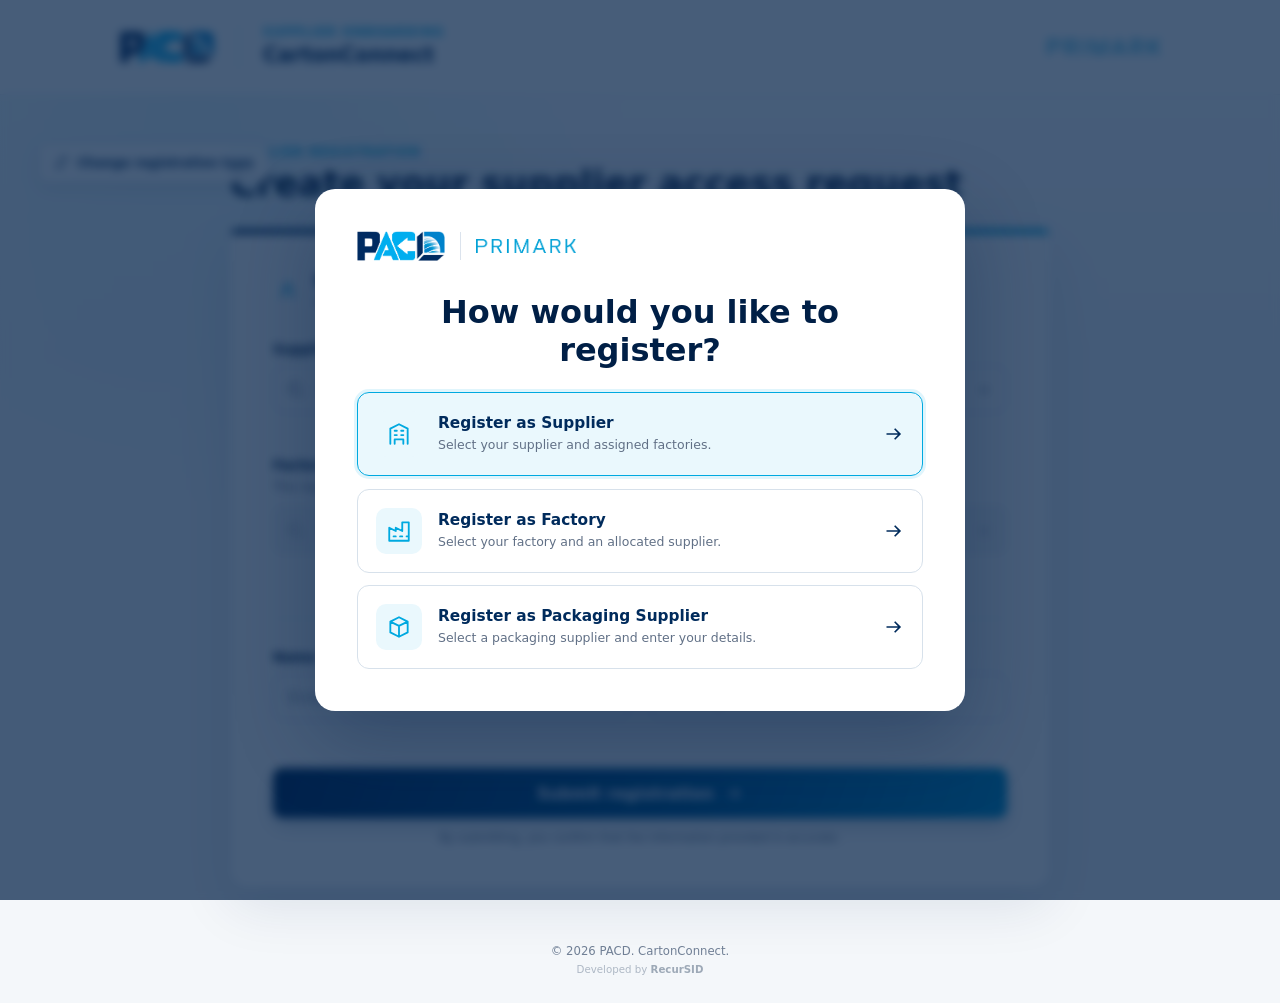
<file: index.html>
<!doctype html>
<html lang="en">
<head>
  <meta charset="UTF-8">
  <meta name="viewport" content="width=device-width, initial-scale=1.0">
  <meta name="description" content="Register for CartonConnect.">
  <title>Registration | CartonConnect</title>
  <link rel="icon" href="assets/favicon.png" type="image/png">
  <link rel="stylesheet" href="styles.css">
</head>
<body>
  <dialog id="registration-type-dialog" class="type-dialog" aria-labelledby="type-dialog-title">
    <div class="type-dialog-brand">
      <img src="assets/pacd.png" alt="PACD">
      <span aria-hidden="true"></span>
      <img src="assets/primark-logo.png" alt="Primark">
    </div>
    <div class="type-dialog-heading">
      <h2 id="type-dialog-title">How would you like to register?</h2>
    </div>
    <div class="type-options">
      <button id="choose-supplier" class="type-option" type="button">
        <span class="type-option-icon" aria-hidden="true">
          <svg viewBox="0 0 24 24"><path d="M4 21V7l8-4 8 4v14M8 21v-4h8v4M8 9h2m4 0h2m-8 4h2m4 0h2"/></svg>
        </span>
        <span><strong>Register as Supplier</strong><small>Select your supplier and assigned factories.</small></span>
        <svg class="type-arrow" viewBox="0 0 24 24" aria-hidden="true"><path d="m13.5 5 7 7-7 7-1.4-1.4 4.6-4.6H3v-2h13.7l-4.6-4.6L13.5 5Z"/></svg>
      </button>
      <button id="choose-factory" class="type-option" type="button">
        <span class="type-option-icon" aria-hidden="true">
          <svg viewBox="0 0 24 24"><path d="M3 21V9l6 3V9l6 3V4h6v17M3 21h18M7 17h2m4 0h2m4 0h2"/></svg>
        </span>
        <span><strong>Register as Factory</strong><small>Select your factory and an allocated supplier.</small></span>
        <svg class="type-arrow" viewBox="0 0 24 24" aria-hidden="true"><path d="m13.5 5 7 7-7 7-1.4-1.4 4.6-4.6H3v-2h13.7l-4.6-4.6L13.5 5Z"/></svg>
      </button>
      <button id="choose-packaging" class="type-option" type="button">
        <span class="type-option-icon" aria-hidden="true">
          <svg viewBox="0 0 24 24"><path d="m4 7 8-4 8 4-8 4-8-4Zm0 0v10l8 4 8-4V7m-8 4v10"/></svg>
        </span>
        <span><strong>Register as Packaging Supplier</strong><small>Select a packaging supplier and enter your details.</small></span>
        <svg class="type-arrow" viewBox="0 0 24 24" aria-hidden="true"><path d="m13.5 5 7 7-7 7-1.4-1.4 4.6-4.6H3v-2h13.7l-4.6-4.6L13.5 5Z"/></svg>
      </button>
    </div>
  </dialog>

  <header class="site-header">
    <div class="header-inner">
      <a class="brand" href="./" aria-label="CartonConnect home">
        <img class="pacd-logo" src="assets/pacd.png" alt="PACD">
      </a>
      <div class="title-block">
        <p class="eyebrow">Supplier onboarding</p>
        <h1>CartonConnect</h1>
      </div>
      <img class="primark-logo" src="assets/primark-logo.png" alt="Primark">
    </div>
  </header>

  <button class="change-type-button page-type-switch" type="button" data-open-type-dialog>
    <svg viewBox="0 0 24 24" aria-hidden="true"><path d="M8 7h11l-3-3m3 3-3 3M16 17H5l3 3m-3-3 3-3"/></svg>
    <span>Change registration type</span>
  </button>

  <main>
    <section class="intro" aria-labelledby="registration-heading">
      <div>
        <p class="step-label" id="page-step-label">Supplier registration</p>
        <h2 id="registration-heading">Create your supplier access request</h2>
      </div>
    </section>

    <form id="registration-form" class="registration-card" novalidate>
      <div class="form-heading">
        <div class="form-icon" aria-hidden="true">
          <svg viewBox="0 0 24 24"><circle cx="12" cy="8" r="3.25"/><path d="M5.75 20v-1.5A6.25 6.25 0 0 1 12 12.25a6.25 6.25 0 0 1 6.25 6.25V20"/></svg>
        </div>
        <div>
          <h3>Registration details</h3>
          <p>All fields are required.</p>
        </div>
      </div>

      <div class="form-grid">
        <div class="field field-full">
          <label for="supplier-search">Supplier Name <span aria-hidden="true">*</span></label>
          <div class="combobox" id="supplier-combobox">
            <div class="combo-control">
              <svg viewBox="0 0 24 24" aria-hidden="true"><path d="m21 20-4.4-4.4a8 8 0 1 0-1.4 1.4l4.4 4.4L21 20ZM5 11a6 6 0 1 1 12 0 6 6 0 0 1-12 0Z"/></svg>
              <input id="supplier-search" type="text" role="combobox" aria-autocomplete="list" aria-expanded="false" aria-controls="supplier-options" placeholder="Search and select a supplier" autocomplete="off" required>
              <button class="clear-button" id="clear-supplier" type="button" aria-label="Clear supplier" hidden>&times;</button>
              <svg class="chevron" viewBox="0 0 24 24" aria-hidden="true"><path d="m7 9.5 5 5 5-5 1.5 1.5-6.5 6.5L5.5 11 7 9.5Z"/></svg>
            </div>
            <div id="supplier-options" class="options-panel" role="listbox" hidden></div>
          </div>
          <p class="field-error" id="supplier-error"></p>
        </div>

        <div class="field field-full">
          <div class="label-row">
            <label for="factory-search">Factory Name <span aria-hidden="true">*</span></label>
            <span id="factory-count" class="selection-count" aria-live="polite"></span>
          </div>
          <p class="field-note">The registered user will only be able to work with the factories selected here.</p>
          <div class="multi-select is-disabled" id="factory-multiselect">
            <div class="combo-control">
              <svg viewBox="0 0 24 24" aria-hidden="true"><path d="m21 20-4.4-4.4a8 8 0 1 0-1.4 1.4l4.4 4.4L21 20ZM5 11a6 6 0 1 1 12 0 6 6 0 0 1-12 0Z"/></svg>
              <input id="factory-search" type="text" role="combobox" aria-autocomplete="list" aria-expanded="false" aria-controls="factory-options" placeholder="Select a supplier first" autocomplete="off" disabled required>
              <svg class="chevron" viewBox="0 0 24 24" aria-hidden="true"><path d="m7 9.5 5 5 5-5 1.5 1.5-6.5 6.5L5.5 11 7 9.5Z"/></svg>
            </div>
            <div id="factory-options" class="options-panel" hidden></div>
            <div id="selected-factories" class="selected-chips"></div>
          </div>
          <p class="field-error" id="factory-error"></p>
        </div>

        <div class="divider field-full"><span>Your information</span></div>

        <div class="field">
          <label for="full-name">Name <span aria-hidden="true">*</span></label>
          <input id="full-name" name="full_name" type="text" autocomplete="name" placeholder="Enter your full name" maxlength="120" required>
          <p class="field-error" id="name-error"></p>
        </div>

        <div class="field">
          <label for="email">Email <span aria-hidden="true">*</span></label>
          <input id="email" name="email" type="email" inputmode="email" autocomplete="email" placeholder="name@company.com" maxlength="254" required>
          <p class="field-error" id="email-error"></p>
        </div>
      </div>

      <div id="form-status" class="form-status" role="status" aria-live="polite" hidden></div>

      <button class="submit-button" type="submit">
        <span>Submit registration</span>
        <svg viewBox="0 0 24 24" aria-hidden="true"><path d="m13.5 5 7 7-7 7-1.4-1.4 4.6-4.6H3v-2h13.7l-4.6-4.6L13.5 5Z"/></svg>
      </button>
      <p class="privacy-note">By submitting, you confirm that the information provided is accurate.</p>
    </form>

    <form id="factory-registration-form" class="registration-card" novalidate hidden>
      <div class="form-heading">
        <div class="form-icon" aria-hidden="true">
          <svg viewBox="0 0 24 24"><path d="M3 21V9l6 3V9l6 3V4h6v17M3 21h18M7 17h2m4 0h2m4 0h2"/></svg>
        </div>
        <div>
          <h3>Factory registration</h3>
          <p>All fields are required.</p>
        </div>
      </div>

      <div class="form-grid">
        <div class="field field-full">
          <label for="factory-registration-search">Factory Name <span aria-hidden="true">*</span></label>
          <div class="combobox" id="factory-registration-combobox">
            <div class="combo-control">
              <svg viewBox="0 0 24 24" aria-hidden="true"><path d="m21 20-4.4-4.4a8 8 0 1 0-1.4 1.4l4.4 4.4L21 20ZM5 11a6 6 0 1 1 12 0 6 6 0 0 1-12 0Z"/></svg>
              <input id="factory-registration-search" type="text" role="combobox" aria-autocomplete="list" aria-expanded="false" aria-controls="factory-registration-options" placeholder="Search and select a factory" autocomplete="off" required>
              <button class="clear-button" id="clear-registration-factory" type="button" aria-label="Clear factory" hidden>&times;</button>
              <svg class="chevron" viewBox="0 0 24 24" aria-hidden="true"><path d="m7 9.5 5 5 5-5 1.5 1.5-6.5 6.5L5.5 11 7 9.5Z"/></svg>
            </div>
            <div id="factory-registration-options" class="options-panel" role="listbox" hidden></div>
          </div>
          <p class="field-error" id="factory-registration-error"></p>
        </div>

        <div class="field field-full">
          <label for="allocated-supplier-search">Allocated Supplier <span aria-hidden="true">*</span></label>
          <p class="field-note">Only suppliers allocated to the selected factory are available.</p>
          <div class="combobox is-disabled" id="allocated-supplier-combobox">
            <div class="combo-control">
              <svg viewBox="0 0 24 24" aria-hidden="true"><path d="m21 20-4.4-4.4a8 8 0 1 0-1.4 1.4l4.4 4.4L21 20ZM5 11a6 6 0 1 1 12 0 6 6 0 0 1-12 0Z"/></svg>
              <input id="allocated-supplier-search" type="text" role="combobox" aria-autocomplete="list" aria-expanded="false" aria-controls="allocated-supplier-options" placeholder="Select a factory first" autocomplete="off" disabled required>
              <button class="clear-button" id="clear-allocated-supplier" type="button" aria-label="Clear allocated supplier" hidden>&times;</button>
              <svg class="chevron" viewBox="0 0 24 24" aria-hidden="true"><path d="m7 9.5 5 5 5-5 1.5 1.5-6.5 6.5L5.5 11 7 9.5Z"/></svg>
            </div>
            <div id="allocated-supplier-options" class="options-panel" role="listbox" hidden></div>
          </div>
          <p class="field-error" id="allocated-supplier-error"></p>
        </div>

        <div class="divider field-full"><span>Your information</span></div>

        <div class="field">
          <label for="factory-name">Name <span aria-hidden="true">*</span></label>
          <input id="factory-name" name="full_name" type="text" autocomplete="name" placeholder="Enter your full name" maxlength="120" required>
          <p class="field-error" id="factory-name-error"></p>
        </div>

        <div class="field">
          <label for="factory-email">Email <span aria-hidden="true">*</span></label>
          <input id="factory-email" name="email" type="email" inputmode="email" autocomplete="email" placeholder="name@company.com" maxlength="254" required>
          <p class="field-error" id="factory-email-error"></p>
        </div>
      </div>

      <div id="factory-form-status" class="form-status" role="status" aria-live="polite" hidden></div>

      <button class="submit-button" type="submit">
        <span>Submit registration</span>
        <svg viewBox="0 0 24 24" aria-hidden="true"><path d="m13.5 5 7 7-7 7-1.4-1.4 4.6-4.6H3v-2h13.7l-4.6-4.6L13.5 5Z"/></svg>
      </button>
      <p class="privacy-note">By submitting, you confirm that the information provided is accurate.</p>
    </form>

    <form id="packaging-registration-form" class="registration-card" novalidate hidden>
      <div class="form-heading">
        <div class="form-icon package-icon" aria-hidden="true">
          <svg viewBox="0 0 24 24"><path d="m4 7 8-4 8 4-8 4-8-4Zm0 0v10l8 4 8-4V7m-8 4v10"/></svg>
        </div>
        <div>
          <h3>Packaging supplier registration</h3>
          <p>All fields are required.</p>
        </div>
      </div>

      <div class="form-grid">
        <div class="field field-full">
          <label for="packaging-supplier">Packaging Supplier <span aria-hidden="true">*</span></label>
          <select id="packaging-supplier" name="packaging_supplier" required>
            <option value="">Select a packaging supplier</option>
            <option value="Epyllion Ltd.">Epyllion Ltd.</option>
            <option value="MR Box">MR Box</option>
            <option value="Reflex Packaging Ltd.">Reflex Packaging Ltd.</option>
            <option value="Uniglory Packaging Industries Ltd.">Uniglory Packaging Industries Ltd.</option>
            <option value="Union Label &amp; Accessories Ltd.">Union Label &amp; Accessories Ltd.</option>
            <option value="Youngshine Packtrims Ltd.">Youngshine Packtrims Ltd.</option>
          </select>
          <p class="field-error" id="packaging-supplier-error"></p>
        </div>

        <div class="divider field-full"><span>Your information</span></div>

        <div class="field">
          <label for="packaging-name">Name <span aria-hidden="true">*</span></label>
          <input id="packaging-name" name="full_name" type="text" autocomplete="name" placeholder="Enter your full name" maxlength="120" required>
          <p class="field-error" id="packaging-name-error"></p>
        </div>

        <div class="field">
          <label for="packaging-email">Email <span aria-hidden="true">*</span></label>
          <input id="packaging-email" name="email" type="email" inputmode="email" autocomplete="email" placeholder="name@company.com" maxlength="254" required>
          <p class="field-error" id="packaging-email-error"></p>
        </div>
      </div>

      <div id="packaging-form-status" class="form-status" role="status" aria-live="polite" hidden></div>

      <button class="submit-button" type="submit">
        <span>Submit registration</span>
        <svg viewBox="0 0 24 24" aria-hidden="true"><path d="m13.5 5 7 7-7 7-1.4-1.4 4.6-4.6H3v-2h13.7l-4.6-4.6L13.5 5Z"/></svg>
      </button>
      <p class="privacy-note">By submitting, you confirm that the information provided is accurate.</p>
    </form>
  </main>

  <footer>
    <p>&copy; <span id="year"></span> PACD. CartonConnect.</p>
    <p class="developer-credit">Developed by <a href="https://github.com/recursid" target="_blank" rel="noopener noreferrer">RecurSID</a></p>
  </footer>

  <script src="data/supplier-factories.js"></script>
  <script src="supabase-config.js"></script>
  <script src="app.js"></script>
</body>
</html>
</file>
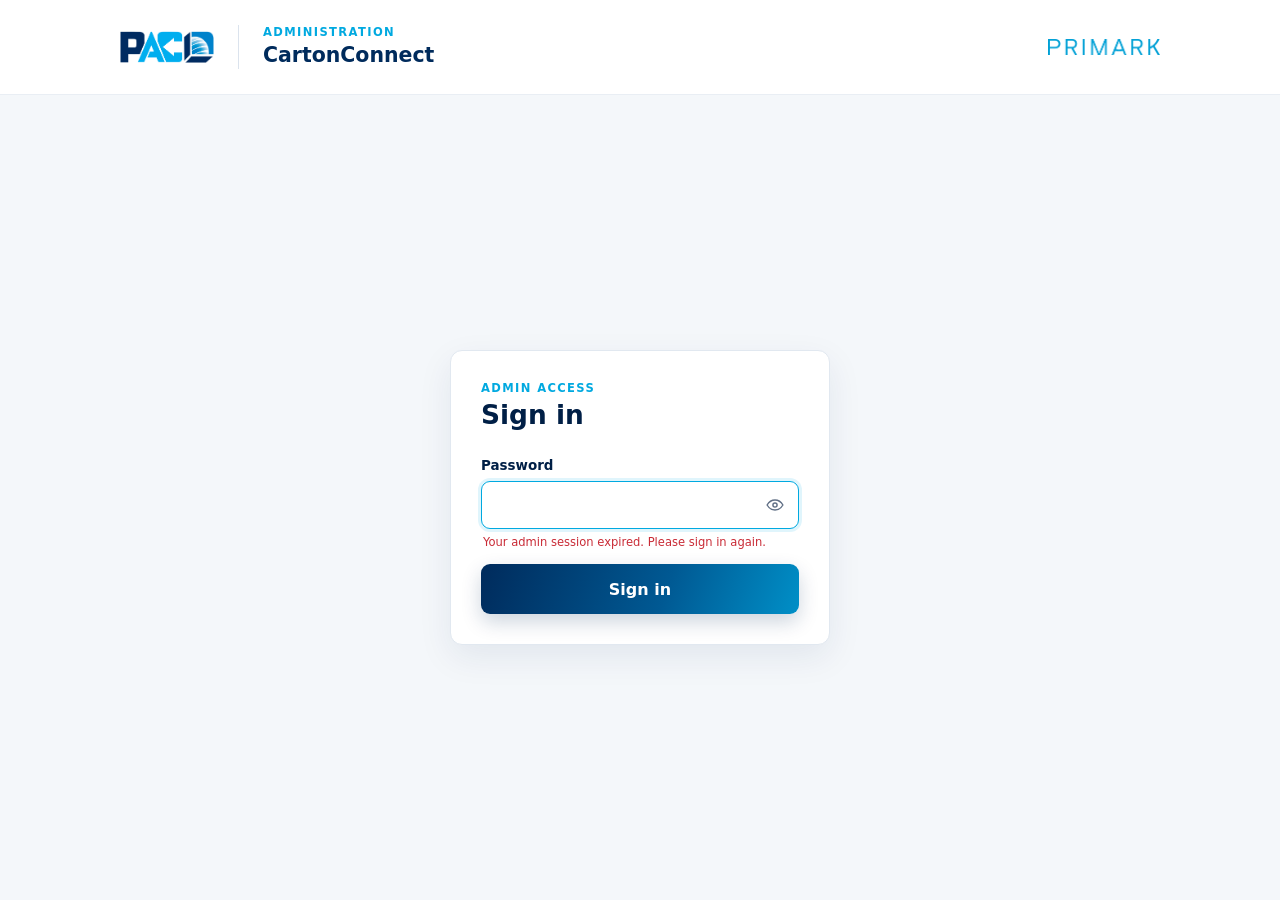
<file: admin-dashboard/index.html>
<!doctype html>
<html lang="en">
<head>
  <meta charset="UTF-8">
  <meta name="viewport" content="width=device-width, initial-scale=1.0">
  <meta name="description" content="CartonConnect admin dashboard.">
  <title>Admin Dashboard | CartonConnect</title>
  <link rel="icon" href="../assets/favicon.png" type="image/png">
  <link rel="stylesheet" href="../styles.css">
  <link rel="stylesheet" href="dashboard.css">
</head>
<body class="dashboard-body">
  <div id="auth-check" class="auth-check">Checking session...</div>
  <div id="dashboard-shell" hidden>
    <header class="site-header compact-header">
      <div class="header-inner">
        <a class="brand" href="../" aria-label="CartonConnect registration"><img class="pacd-logo" src="../assets/pacd.png" alt="PACD"></a>
        <div class="title-block"><p class="eyebrow">Administration</p><h1>CartonConnect</h1></div>
        <button id="logout-button" class="secondary-button" type="button">Log out</button>
      </div>
    </header>
    <main class="dashboard-main">
      <div class="dashboard-heading">
        <div><p class="step-label">Admin dashboard</p><h2>Registrations</h2></div>
        <div class="heading-actions">
          <input id="search-input" class="search-input" type="search" placeholder="Search registrations" aria-label="Search registrations">
          <button id="refresh-button" class="secondary-button" type="button">Refresh</button>
          <button id="settings-button" class="secondary-button" type="button">Password</button>
        </div>
      </div>
      <div class="summary-row" aria-live="polite">
        <span><strong id="total-count">0</strong> total</span>
        <span><strong id="supplier-count">0</strong> suppliers</span>
        <span><strong id="factory-registration-count">0</strong> factories</span>
        <span><strong id="packaging-count">0</strong> packaging suppliers</span>
      </div>
      <section class="table-card" aria-label="Registration records">
        <div class="table-wrap">
          <table>
            <thead><tr><th>Type</th><th>Name</th><th>Email</th><th>Supplier</th><th>Assigned factory</th><th>Signup time</th><th><span class="sr-only">Actions</span></th></tr></thead>
            <tbody id="registrations-body"></tbody>
          </table>
        </div>
        <p id="table-message" class="table-message" role="status">Loading registrations...</p>
      </section>
    </main>
  </div>

  <dialog id="edit-dialog" class="admin-dialog">
    <form id="edit-form" novalidate>
      <div class="dialog-heading"><h2>Edit registration</h2><button class="icon-button" type="button" data-close-dialog="edit-dialog" aria-label="Close">&times;</button></div>
      <input id="edit-id" type="hidden"><input id="edit-type" type="hidden">
      <div class="edit-grid">
        <div class="field"><label for="edit-name">Name</label><input id="edit-name" type="text" maxlength="120" required></div>
        <div class="field"><label for="edit-email">Email</label><input id="edit-email" type="email" maxlength="254" required></div>
        <div id="supplier-edit-fields" class="field field-full">
          <label for="edit-supplier-search">Supplier</label>
          <div id="edit-supplier-combobox" class="combobox">
            <div class="combo-control">
              <svg viewBox="0 0 24 24" aria-hidden="true"><path d="m21 20-4.4-4.4a8 8 0 1 0-1.4 1.4l4.4 4.4L21 20ZM5 11a6 6 0 1 1 12 0 6 6 0 0 1-12 0Z"/></svg>
              <input id="edit-supplier-search" type="text" role="combobox" aria-autocomplete="list" aria-expanded="false" aria-controls="edit-supplier-options" placeholder="Search and select a supplier" autocomplete="off">
              <svg class="chevron" viewBox="0 0 24 24" aria-hidden="true"><path d="m7 9.5 5 5 5-5 1.5 1.5-6.5 6.5L5.5 11 7 9.5Z"/></svg>
            </div>
            <div id="edit-supplier-options" class="options-panel" role="listbox" hidden></div>
          </div>

          <div class="factory-edit-field">
            <div class="edit-label-row"><label for="edit-factory-search">Assigned factories</label><span id="edit-factory-count" class="selection-count"></span></div>
            <div id="edit-factory-multiselect" class="multi-select">
              <div class="combo-control">
                <svg viewBox="0 0 24 24" aria-hidden="true"><path d="m21 20-4.4-4.4a8 8 0 1 0-1.4 1.4l4.4 4.4L21 20ZM5 11a6 6 0 1 1 12 0 6 6 0 0 1-12 0Z"/></svg>
                <input id="edit-factory-search" type="text" role="combobox" aria-autocomplete="list" aria-expanded="false" aria-controls="edit-factory-options" placeholder="Search and select factories" autocomplete="off">
                <svg class="chevron" viewBox="0 0 24 24" aria-hidden="true"><path d="m7 9.5 5 5 5-5 1.5 1.5-6.5 6.5L5.5 11 7 9.5Z"/></svg>
              </div>
              <div id="edit-factory-options" class="options-panel" hidden></div>
              <div id="edit-selected-factories" class="selected-chips"></div>
            </div>
          </div>
        </div>
        <div id="packaging-edit-fields" class="field field-full" hidden>
          <label for="edit-packaging-supplier">Packaging supplier</label>
          <select id="edit-packaging-supplier"><option>Epyllion Ltd.</option><option>MR Box</option><option>Reflex Packaging Ltd.</option><option>Uniglory Packaging Industries Ltd.</option><option>Union Label &amp; Accessories Ltd.</option><option>Youngshine Packtrims Ltd.</option></select>
        </div>
      </div>
      <p id="edit-status" class="inline-status" role="status"></p>
      <div class="dialog-actions"><button class="secondary-button" type="button" data-close-dialog="edit-dialog">Cancel</button><button class="primary-button" type="submit">Save changes</button></div>
    </form>
  </dialog>
  <dialog id="delete-dialog" class="admin-dialog small-dialog">
    <form id="delete-form"><h2>Delete registration?</h2><p id="delete-description">This action cannot be undone.</p><div class="dialog-actions"><button class="secondary-button" type="button" data-close-dialog="delete-dialog">Cancel</button><button class="danger-button" type="submit">Delete</button></div></form>
  </dialog>
  <dialog id="settings-dialog" class="admin-dialog small-dialog">
    <form id="password-form" novalidate>
      <div class="dialog-heading"><h2>Change password</h2><button class="icon-button" type="button" data-close-dialog="settings-dialog" aria-label="Close">&times;</button></div>
      <div class="field"><label for="new-password">New password</label><input id="new-password" type="password" minlength="8" autocomplete="new-password" required></div>
      <p id="password-status" class="inline-status" role="status"></p>
      <div class="dialog-actions"><button class="secondary-button" type="button" data-close-dialog="settings-dialog">Cancel</button><button class="primary-button" type="submit">Update password</button></div>
    </form>
  </dialog>
  <script src="../data/supplier-factories.js"></script>
  <script src="../supabase-config.js"></script>
  <script src="dashboard.js"></script>
</body>
</html>
</file>
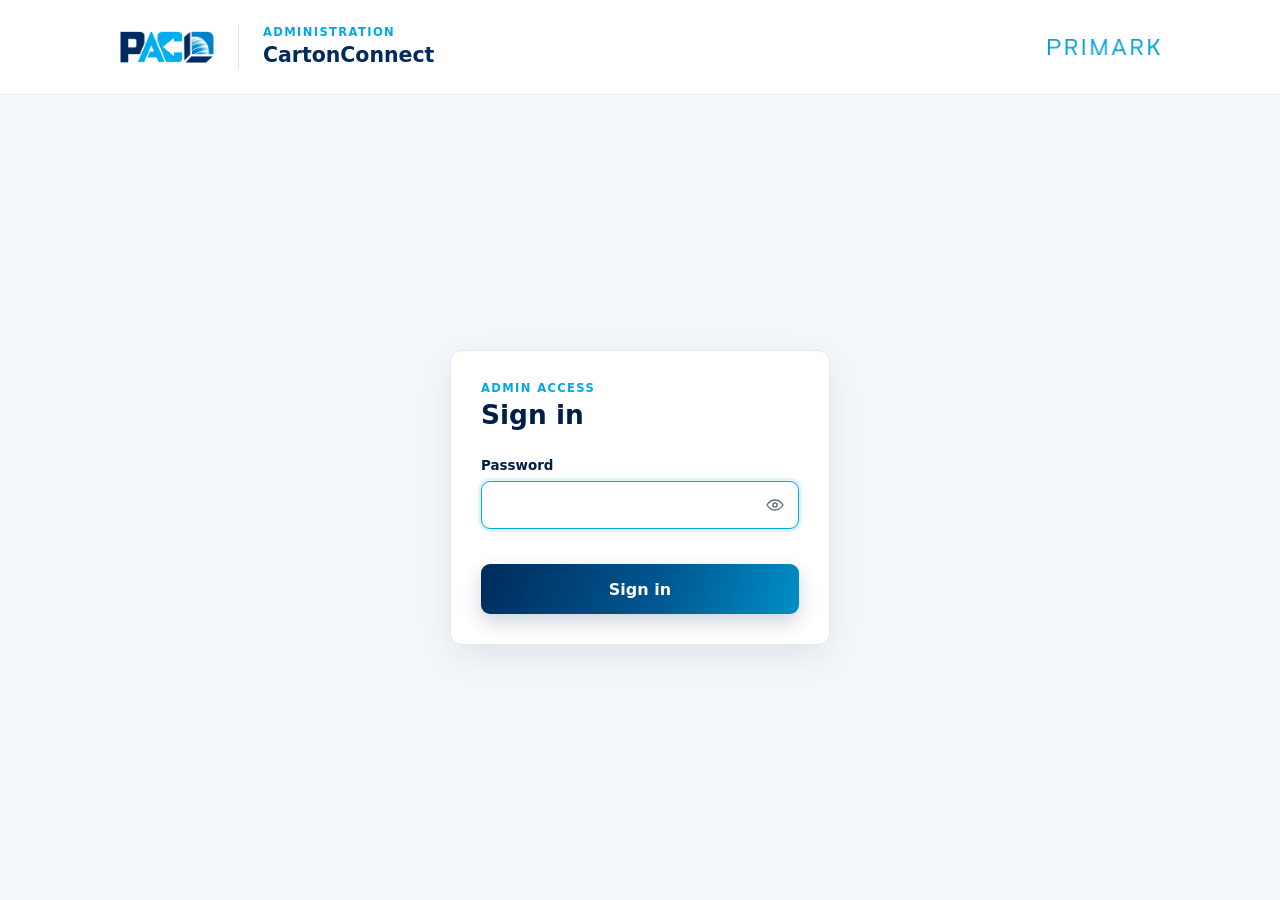
<file: admin/index.html>
<!doctype html>
<html lang="en">
<head>
  <meta charset="UTF-8">
  <meta name="viewport" content="width=device-width, initial-scale=1.0">
  <meta name="description" content="CartonConnect administration login.">
  <title>Admin Login | CartonConnect</title>
  <link rel="icon" href="../assets/favicon.png" type="image/png">
  <link rel="stylesheet" href="../styles.css">
  <link rel="stylesheet" href="admin.css">
</head>
<body class="admin-body">
  <header class="site-header">
    <div class="header-inner">
      <a class="brand" href="../" aria-label="CartonConnect registration"><img class="pacd-logo" src="../assets/pacd.png" alt="PACD"></a>
      <div class="title-block"><p class="eyebrow">Administration</p><h1>CartonConnect</h1></div>
      <img class="primark-logo" src="../assets/primark-logo.png" alt="Primark">
    </div>
  </header>
  <main class="login-main">
    <form id="admin-login-form" class="login-card" novalidate>
      <p class="step-label">Admin access</p>
      <h2>Sign in</h2>
      <div class="field">
        <label for="admin-password">Password</label>
        <div class="password-control">
          <input id="admin-password" type="password" autocomplete="current-password" required autofocus>
          <button id="toggle-password" type="button" aria-label="Show password" aria-pressed="false">
            <svg class="eye-open" viewBox="0 0 24 24" aria-hidden="true"><path d="M2.5 12s3.5-6 9.5-6 9.5 6 9.5 6-3.5 6-9.5 6-9.5-6-9.5-6Z"/><circle cx="12" cy="12" r="2.5"/></svg>
            <svg class="eye-closed is-hidden" viewBox="0 0 24 24" aria-hidden="true"><path d="m3 3 18 18M10.6 6.1c.5-.1.9-.1 1.4-.1 6 0 9.5 6 9.5 6a16 16 0 0 1-2.1 2.7M6.2 6.2C3.8 7.8 2.5 12 2.5 12s3.5 6 9.5 6c1.5 0 2.8-.4 4-1"/><path d="M9.8 9.8A3.1 3.1 0 0 0 14.2 14.2"/></svg>
          </button>
        </div>
        <p id="login-error" class="field-error" role="alert"></p>
      </div>
      <button class="submit-button" type="submit"><span>Sign in</span></button>
    </form>
  </main>
  <script src="../supabase-config.js"></script>
  <script src="admin.js"></script>
</body>
</html>
</file>
<file: styles.css>
:root {
  --navy: #002b5c;
  --navy-deep: #001f46;
  --blue: #00a9e0;
  --blue-soft: #eaf8fd;
  --ink: #15243a;
  --muted: #617086;
  --line: #dbe3ed;
  --surface: #ffffff;
  --background: #f4f7fa;
  --danger: #c92b36;
  --success: #137a4c;
  --shadow: 0 18px 55px rgba(0, 43, 92, 0.1);
  color-scheme: light;
  font-family: Inter, ui-sans-serif, system-ui, -apple-system, BlinkMacSystemFont, "Segoe UI", sans-serif;
}

* { box-sizing: border-box; }

html { min-width: 320px; }

body {
  margin: 0;
  color: var(--ink);
  background:
    radial-gradient(circle at 15% 8%, rgba(0, 169, 224, 0.08), transparent 27rem),
    linear-gradient(180deg, #fff 0, var(--background) 22rem);
  min-height: 100vh;
}

button, input, select { font: inherit; }
button { cursor: pointer; }

.type-dialog {
  width: min(calc(100% - 32px), 650px);
  max-height: calc(100vh - 32px);
  overflow-y: auto;
  border: 0;
  border-radius: 20px;
  padding: clamp(24px, 5vw, 42px);
  color: var(--ink);
  background: #fff;
  box-shadow: 0 28px 80px rgba(0, 31, 70, 0.3);
}
.type-dialog::backdrop { background: rgba(0, 31, 70, 0.72); backdrop-filter: blur(5px); }
.type-dialog-brand { display: flex; align-items: center; gap: 15px; margin-bottom: 32px; }
.type-dialog-brand img:first-child { width: 88px; }
.type-dialog-brand img:last-child { width: 100px; }
.type-dialog-brand span { width: 1px; height: 28px; background: var(--line); }
.type-dialog-heading { text-align: center; }
.type-dialog-heading h2 { margin: 0; color: var(--navy-deep); font-size: clamp(1.5rem, 4vw, 2rem); }
.type-options { display: grid; gap: 12px; margin-top: 24px; }
.type-option { display: grid; grid-template-columns: auto 1fr auto; align-items: center; gap: 16px; width: 100%; border: 1px solid #d7e1eb; border-radius: 12px; padding: 18px; color: var(--ink); background: #fff; text-align: left; transition: border-color 0.15s, background 0.15s, transform 0.15s; }
.type-option:hover, .type-option:focus-visible { border-color: var(--blue); background: var(--blue-soft); outline: 3px solid rgba(0, 169, 224, 0.12); transform: translateY(-1px); }
.type-option-icon { display: grid; place-items: center; width: 46px; height: 46px; border-radius: 10px; color: var(--blue); background: var(--blue-soft); }
.type-option-icon svg { width: 26px; fill: none; stroke: currentColor; stroke-width: 1.7; stroke-linecap: round; stroke-linejoin: round; }
.type-option strong, .type-option small { display: block; }
.type-option strong { color: var(--navy); font-size: 0.96rem; }
.type-option small { margin-top: 4px; color: var(--muted); font-size: 0.78rem; line-height: 1.4; }
.type-arrow { width: 20px; fill: var(--navy); }

.site-header {
  background: rgba(255, 255, 255, 0.96);
  border-bottom: 1px solid #e9eef4;
}

.header-inner {
  width: min(100% - 40px, 1040px);
  min-height: 94px;
  margin: 0 auto;
  display: grid;
  grid-template-columns: auto 1fr auto;
  align-items: center;
  gap: 24px;
}

.brand { display: inline-flex; }
.pacd-logo { display: block; width: 94px; height: auto; }
.primark-logo { display: block; width: 112px; height: auto; }

.title-block { border-left: 1px solid var(--line); padding-left: 24px; }
.eyebrow, .step-label {
  margin: 0 0 4px;
  color: var(--blue);
  font-size: 0.72rem;
  font-weight: 800;
  letter-spacing: 0.12em;
  text-transform: uppercase;
}

h1 { margin: 0; color: var(--navy); font-size: clamp(1rem, 2.3vw, 1.28rem); line-height: 1.25; }

main { width: min(100% - 40px, 820px); margin: 50px auto 56px; }

.intro {
  display: flex;
  align-items: flex-end;
  justify-content: space-between;
  gap: 24px;
  margin-bottom: 24px;
}

.intro h2 { margin: 0; color: var(--navy-deep); font-size: clamp(1.65rem, 5vw, 2.25rem); line-height: 1.15; }

.registration-card {
  position: relative;
  overflow: visible;
  padding: clamp(24px, 5vw, 42px);
  background: var(--surface);
  border: 1px solid #e4eaf1;
  border-radius: 18px;
  box-shadow: var(--shadow);
}

.registration-card::before {
  content: "";
  position: absolute;
  inset: 0 0 auto;
  height: 5px;
  border-radius: 18px 18px 0 0;
  background: linear-gradient(90deg, var(--navy), var(--blue));
}

.form-heading { display: flex; align-items: center; gap: 14px; margin-bottom: 30px; }
.form-heading h3 { margin: 0 0 3px; color: var(--navy); font-size: 1.1rem; }
.form-heading p { margin: 0; color: var(--muted); font-size: 0.83rem; }
.form-icon { display: grid; place-items: center; width: 28px; height: 28px; }
.form-icon svg { width: 23px; fill: none; stroke: var(--blue); stroke-width: 1.7; stroke-linecap: round; }

.form-grid { display: grid; grid-template-columns: 1fr 1fr; gap: 23px 20px; }
.field-full { grid-column: 1 / -1; }
.field { min-width: 0; }
.field label { display: inline-block; margin-bottom: 8px; color: var(--navy-deep); font-size: 0.84rem; font-weight: 750; }
.field label span { color: var(--danger); }
.field-note { margin: -3px 0 10px; color: var(--muted); font-size: 0.78rem; line-height: 1.45; }
.label-row { display: flex; align-items: baseline; justify-content: space-between; gap: 10px; }
.selection-count { color: var(--blue); font-size: 0.76rem; font-weight: 700; }

.field > input, .field > select, .combo-control {
  width: 100%;
  height: 48px;
  border: 1px solid #cbd6e3;
  border-radius: 9px;
  background: #fff;
  transition: border-color 0.15s, box-shadow 0.15s;
}

.field > input, .field > select { padding: 0 14px; color: var(--ink); outline: none; }
.field > select { appearance: none; padding-right: 42px; background: #fff url("data:image/svg+xml,%3Csvg xmlns='http://www.w3.org/2000/svg' width='20' height='20' viewBox='0 0 24 24'%3E%3Cpath fill='%2365758a' d='m7 9.5 5 5 5-5 1.5 1.5-6.5 6.5L5.5 11z'/%3E%3C/svg%3E") no-repeat right 13px center; }
.field > input::placeholder, .combo-control input::placeholder { color: #8b99ab; }
.field > input:focus, .field > select:focus, .combo-control:focus-within { border-color: var(--blue); box-shadow: 0 0 0 3px rgba(0, 169, 224, 0.12); }

.combobox, .multi-select { position: relative; }
.combo-control { display: flex; align-items: center; padding: 0 13px; }
.combo-control > svg:first-child { flex: 0 0 19px; width: 19px; fill: #8291a4; }
.combo-control input { min-width: 0; flex: 1; align-self: stretch; border: 0; padding: 0 10px; color: var(--ink); background: transparent; outline: 0; }
.combo-control .chevron { flex: 0 0 18px; width: 18px; fill: #65758a; }
.clear-button { width: 28px; border: 0; color: #68788d; background: transparent; font-size: 1.25rem; line-height: 1; }
.is-disabled .combo-control { border-color: #e1e6ec; background: #f4f6f8; }
.is-disabled .combo-control > * { opacity: 0.65; }

.options-panel {
  position: absolute;
  z-index: 20;
  inset: calc(100% + 7px) 0 auto;
  max-height: 260px;
  overflow-y: auto;
  padding: 6px;
  border: 1px solid #d4dee9;
  border-radius: 10px;
  background: #fff;
  box-shadow: 0 16px 34px rgba(0, 31, 70, 0.16);
}

.option {
  width: 100%;
  display: flex;
  align-items: center;
  gap: 10px;
  border: 0;
  border-radius: 7px;
  padding: 10px;
  color: var(--ink);
  background: #fff;
  text-align: left;
  line-height: 1.35;
}

.option:hover, .option:focus-visible { background: #eff9fd; outline: 0; }
.option small { display: block; margin-top: 2px; color: var(--muted); }
.option-check { flex: 0 0 18px; display: grid; place-items: center; width: 18px; height: 18px; border: 1px solid #b7c5d5; border-radius: 4px; color: #fff; background: #fff; font-size: 0.75rem; }
.option[aria-selected="true"] .option-check { border-color: var(--blue); background: var(--blue); }
.empty-option { padding: 18px 12px; color: var(--muted); text-align: center; font-size: 0.84rem; }

#factory-options { max-height: none; overflow: hidden; padding-bottom: 0; }
.options-list { max-height: 220px; overflow-y: auto; }
.options-actions { display: flex; align-items: center; justify-content: space-between; gap: 12px; margin: 6px -6px 0; border-top: 1px solid var(--line); padding: 9px 12px; color: var(--muted); background: #f8fafc; font-size: 0.74rem; }
.done-button { border: 0; border-radius: 7px; padding: 7px 18px; color: #fff; background: var(--navy); font-size: 0.78rem; font-weight: 750; }
.done-button:hover, .done-button:focus-visible { background: #00467d; outline: 2px solid rgba(0, 169, 224, 0.3); outline-offset: 2px; }

.selected-chips { display: flex; flex-wrap: wrap; gap: 7px; margin-top: 10px; }
.chip { display: inline-flex; max-width: 100%; align-items: center; gap: 7px; border: 1px solid #c9eaf6; border-radius: 999px; padding: 6px 7px 6px 10px; color: var(--navy); background: var(--blue-soft); font-size: 0.76rem; font-weight: 650; }
.chip span { overflow: hidden; text-overflow: ellipsis; white-space: nowrap; }
.chip button { flex: 0 0 21px; width: 21px; height: 21px; border: 0; border-radius: 50%; padding: 0; color: var(--navy); background: rgba(0, 43, 92, 0.08); line-height: 19px; }

.divider { display: flex; align-items: center; gap: 12px; margin: 2px 0 -1px; color: #758499; font-size: 0.73rem; font-weight: 800; letter-spacing: 0.08em; text-transform: uppercase; }
.divider::before, .divider::after { content: ""; height: 1px; flex: 1; background: var(--line); }

.field-error { min-height: 17px; margin: 5px 2px 0; color: var(--danger); font-size: 0.72rem; }
.has-error, .has-error .combo-control { border-color: var(--danger) !important; }

.form-status { margin: 21px 0 0; border-radius: 9px; padding: 12px 14px; font-size: 0.84rem; line-height: 1.45; }
.form-status.success { color: #0c613b; background: #e8f7ef; border: 1px solid #b8e5cb; }
.form-status.error { color: #91212a; background: #fff0f1; border: 1px solid #f0c5c9; }
.selection-return { display: inline-flex; align-items: center; justify-content: center; margin-top: 11px; border: 1px solid currentColor; border-radius: 7px; padding: 7px 11px; color: inherit; background: transparent; font-size: 0.76rem; font-weight: 750; }

.submit-button {
  width: 100%;
  height: 50px;
  display: flex;
  align-items: center;
  justify-content: center;
  gap: 10px;
  margin-top: 25px;
  border: 0;
  border-radius: 9px;
  color: #fff;
  background: linear-gradient(110deg, var(--navy) 0%, #005993 58%, var(--blue) 120%);
  box-shadow: 0 8px 20px rgba(0, 43, 92, 0.2);
  font-weight: 750;
  transition: transform 0.15s, box-shadow 0.15s, opacity 0.15s;
}
.submit-button:hover { transform: translateY(-1px); box-shadow: 0 10px 24px rgba(0, 43, 92, 0.26); }
.submit-button:disabled { cursor: wait; opacity: 0.72; transform: none; }
.submit-button svg { width: 19px; fill: currentColor; }
.privacy-note { margin: 13px 0 0; color: var(--muted); text-align: center; font-size: 0.72rem; }
.change-type-button {
  display: flex;
  align-items: center;
  justify-content: center;
  gap: 7px;
  margin: 0 0 20px;
  border: 0;
  padding: 6px 9px;
  color: var(--navy);
  background: transparent;
  font-size: 0.78rem;
  font-weight: 750;
  text-decoration: underline;
  text-underline-offset: 3px;
}
.change-type-button:hover, .change-type-button:focus-visible { color: var(--blue); outline: 2px solid rgba(0, 169, 224, 0.25); outline-offset: 2px; border-radius: 5px; }
.change-type-button svg { width: 17px; fill: none; stroke: currentColor; stroke-width: 1.8; stroke-linecap: round; stroke-linejoin: round; }
.page-type-switch {
  position: absolute;
  z-index: 10;
  top: 142px;
  left: clamp(24px, 3vw, 52px);
  margin: 0;
  border: 1px solid #cbd6e3;
  border-radius: 9px;
  padding: 11px 14px;
  background: rgba(255, 255, 255, 0.9);
  box-shadow: 0 6px 18px rgba(0, 43, 92, 0.08);
  text-decoration: none;
}

footer { padding: 0 20px 28px; color: #718096; text-align: center; font-size: 0.73rem; }
footer p { margin: 0; }
.developer-credit { margin-top: 5px; color: #aeb8c5; font-size: 0.64rem; font-weight: 500; }
.developer-credit a { color: #9da9b7; font-weight: 600; text-decoration: none; }
.developer-credit a:hover, .developer-credit a:focus-visible { color: #7d8a9a; text-decoration: underline; }

@media (max-width: 680px) {
  .type-dialog { width: min(calc(100% - 20px), 650px); padding: 24px 18px; }
  .type-dialog-brand { justify-content: center; margin-bottom: 24px; }
  .type-option { gap: 12px; padding: 15px 13px; }
  .type-option-icon { width: 40px; height: 40px; }
  .header-inner { width: min(100% - 28px, 1040px); min-height: 80px; grid-template-columns: auto 1fr; gap: 14px; }
  .pacd-logo { width: 74px; }
  .primark-logo { display: none; }
  .title-block { padding-left: 14px; }
  .eyebrow { display: none; }
  main { width: min(100% - 24px, 820px); margin: 32px auto 40px; }
  .intro { display: block; }
  .registration-card { padding: 25px 18px; border-radius: 14px; }
  .form-grid { grid-template-columns: 1fr; gap: 18px; }
  .field-full, .divider { grid-column: 1; }
  .options-panel { max-height: 220px; }
}

@media (max-width: 1199px) {
  .page-type-switch {
    position: static;
    width: min(100% - 40px, 820px);
    justify-content: flex-start;
    margin: 24px auto -25px;
    border: 0;
    padding: 6px 0;
    background: transparent;
    box-shadow: none;
    text-decoration: underline;
  }
}

@media (max-width: 390px) {
  h1 { font-size: 0.9rem; }
  .pacd-logo { width: 62px; }
  .title-block { padding-left: 11px; }
}

@media (prefers-reduced-motion: reduce) {
  *, *::before, *::after { scroll-behavior: auto !important; transition: none !important; }
}
</file>
<file: admin-dashboard/dashboard.css>
[hidden] { display: none !important; }
.dashboard-body { background: var(--background); }
.auth-check { min-height: 100vh; display: grid; place-items: center; color: var(--muted); font-size: 0.85rem; }
.compact-header .header-inner { min-height: 78px; }
.compact-header .pacd-logo { width: 78px; }
.dashboard-main { width: min(100% - 40px, 1240px); margin: 34px auto 56px; }
.dashboard-heading { display: flex; align-items: end; justify-content: space-between; gap: 20px; margin-bottom: 12px; }
.dashboard-heading h2 { margin: 2px 0 0; color: var(--navy-deep); font-size: 1.75rem; }
.heading-actions, .row-actions, .dialog-actions { display: flex; align-items: center; gap: 8px; }
.search-input { width: 230px; height: 36px; border: 1px solid #cbd6e3; border-radius: 7px; padding: 0 11px; color: var(--ink); background: #fff; outline: 0; font: inherit; font-size: 0.78rem; }
.search-input:focus { border-color: var(--blue); box-shadow: 0 0 0 2px rgba(0, 169, 224, 0.12); }
.secondary-button, .primary-button, .danger-button, .action-button { border: 1px solid #c8d4e1; border-radius: 7px; padding: 8px 12px; color: var(--navy); background: #fff; font-size: 0.76rem; font-weight: 750; }
.secondary-button:hover, .secondary-button:focus-visible, .action-button:hover, .action-button:focus-visible { border-color: var(--blue); outline: 2px solid rgba(0, 169, 224, 0.12); }
.primary-button { border-color: var(--navy); color: #fff; background: var(--navy); }
.danger-button { border-color: #b4232e; color: #fff; background: #b4232e; }
button:disabled { cursor: wait; opacity: 0.6; }
.summary-row { display: flex; flex-wrap: wrap; gap: 8px 20px; margin-bottom: 12px; color: var(--muted); font-size: 0.78rem; }
.summary-row strong { color: var(--navy); }
.table-card { overflow: hidden; border: 1px solid #dce5ee; border-radius: 11px; background: #fff; }
.table-wrap { overflow-x: auto; }
table { width: 100%; border-collapse: collapse; font-size: 0.77rem; }
th, td { border-bottom: 1px solid #e7edf3; padding: 10px 12px; text-align: left; vertical-align: top; }
th { color: #53647a; background: #f7f9fb; font-size: 0.67rem; letter-spacing: 0.04em; text-transform: uppercase; white-space: nowrap; }
td { color: var(--ink); line-height: 1.4; }
tbody tr:last-child td { border-bottom: 0; }
.type-badge { display: inline-block; border-radius: 999px; padding: 3px 7px; color: var(--navy); background: var(--blue-soft); font-size: 0.65rem; font-weight: 750; white-space: nowrap; }
.factory-list { min-width: 170px; max-width: 280px; }
.muted-cell { color: var(--muted); }
.row-actions { justify-content: flex-end; white-space: nowrap; }
.action-button { padding: 5px 8px; background: transparent; }
.action-button.delete { border-color: #e3c2c5; color: var(--danger); }
.table-message { margin: 0; padding: 26px; color: var(--muted); text-align: center; font-size: 0.8rem; }
.sr-only { position: absolute; width: 1px; height: 1px; overflow: hidden; clip: rect(0, 0, 0, 0); white-space: nowrap; }

.admin-dialog { width: min(calc(100% - 28px), 650px); max-height: calc(100vh - 32px); overflow-y: auto; border: 0; border-radius: 13px; padding: 25px; color: var(--ink); background: #fff; box-shadow: 0 24px 70px rgba(0, 31, 70, 0.28); }
.admin-dialog::backdrop { background: rgba(0, 31, 70, 0.6); }
.small-dialog { max-width: 430px; }
.admin-dialog h2 { margin: 0; color: var(--navy-deep); font-size: 1.2rem; }
.admin-dialog > form > p { color: var(--muted); font-size: 0.82rem; }
.dialog-heading { display: flex; align-items: center; justify-content: space-between; gap: 20px; margin-bottom: 20px; }
.icon-button { border: 0; padding: 2px 7px; color: var(--muted); background: transparent; font-size: 1.4rem; }
.edit-grid { display: grid; grid-template-columns: 1fr 1fr; gap: 16px; }
.edit-grid .field-full { grid-column: 1 / -1; }
.field > select { width: 100%; height: 48px; border: 1px solid #cbd6e3; border-radius: 9px; padding: 0 12px; color: var(--ink); background: #fff; }
.factory-edit-field { margin-top: 16px; }
.edit-label-row { display: flex; align-items: baseline; justify-content: space-between; gap: 10px; }
.admin-dialog .options-panel { z-index: 30; max-height: 220px; }
.admin-dialog #edit-factory-options { max-height: none; overflow: hidden; padding-bottom: 0; }
.admin-dialog .selected-chips { margin-bottom: 4px; }
.dialog-actions { justify-content: flex-end; margin-top: 20px; }
.inline-status { min-height: 18px; margin: 12px 0 0; color: var(--danger); font-size: 0.75rem; }
.inline-status.success { color: var(--success); }

@media (max-width: 760px) {
  .dashboard-main { width: min(100% - 24px, 1240px); margin-top: 25px; }
  .dashboard-heading { align-items: stretch; flex-direction: column; }
  .heading-actions { flex-wrap: wrap; }
  .search-input { flex: 1 1 100%; width: 100%; }
  .edit-grid { grid-template-columns: 1fr; }
  .edit-grid .field-full { grid-column: 1; }
}
</file>
<file: admin/admin.css>
.admin-body { background: var(--background); }
.login-main { width: min(100% - 32px, 380px); min-height: calc(100vh - 95px); display: grid; place-items: center; margin: 0 auto; padding: 32px 0; }
.login-card { width: 100%; border: 1px solid #e1e8f0; border-radius: 12px; padding: 30px; background: #fff; box-shadow: 0 12px 34px rgba(0, 43, 92, 0.08); }
.login-card h2 { margin: 2px 0 25px; color: var(--navy-deep); font-size: 1.65rem; }
.login-card .submit-button { margin-top: 10px; }
.password-control { position: relative; }
.password-control input { width: 100%; height: 48px; border: 1px solid #cbd6e3; border-radius: 9px; padding: 0 46px 0 14px; color: var(--ink); background: #fff; outline: 0; }
.password-control input:focus { border-color: var(--blue); box-shadow: 0 0 0 3px rgba(0, 169, 224, 0.12); }
.password-control button { position: absolute; inset: 0 5px 0 auto; display: grid; place-items: center; width: 38px; border: 0; padding: 0; color: #617086; background: transparent; }
.password-control button:hover, .password-control button:focus-visible { color: var(--navy); outline: 2px solid rgba(0, 169, 224, 0.2); outline-offset: -5px; border-radius: 8px; }
.password-control svg { display: block; width: 20px; fill: none; stroke: currentColor; stroke-width: 1.7; stroke-linecap: round; stroke-linejoin: round; }
.password-control svg.is-hidden { display: none !important; }
.login-card .field-error { min-height: 20px; line-height: 1.4; }
</file>
